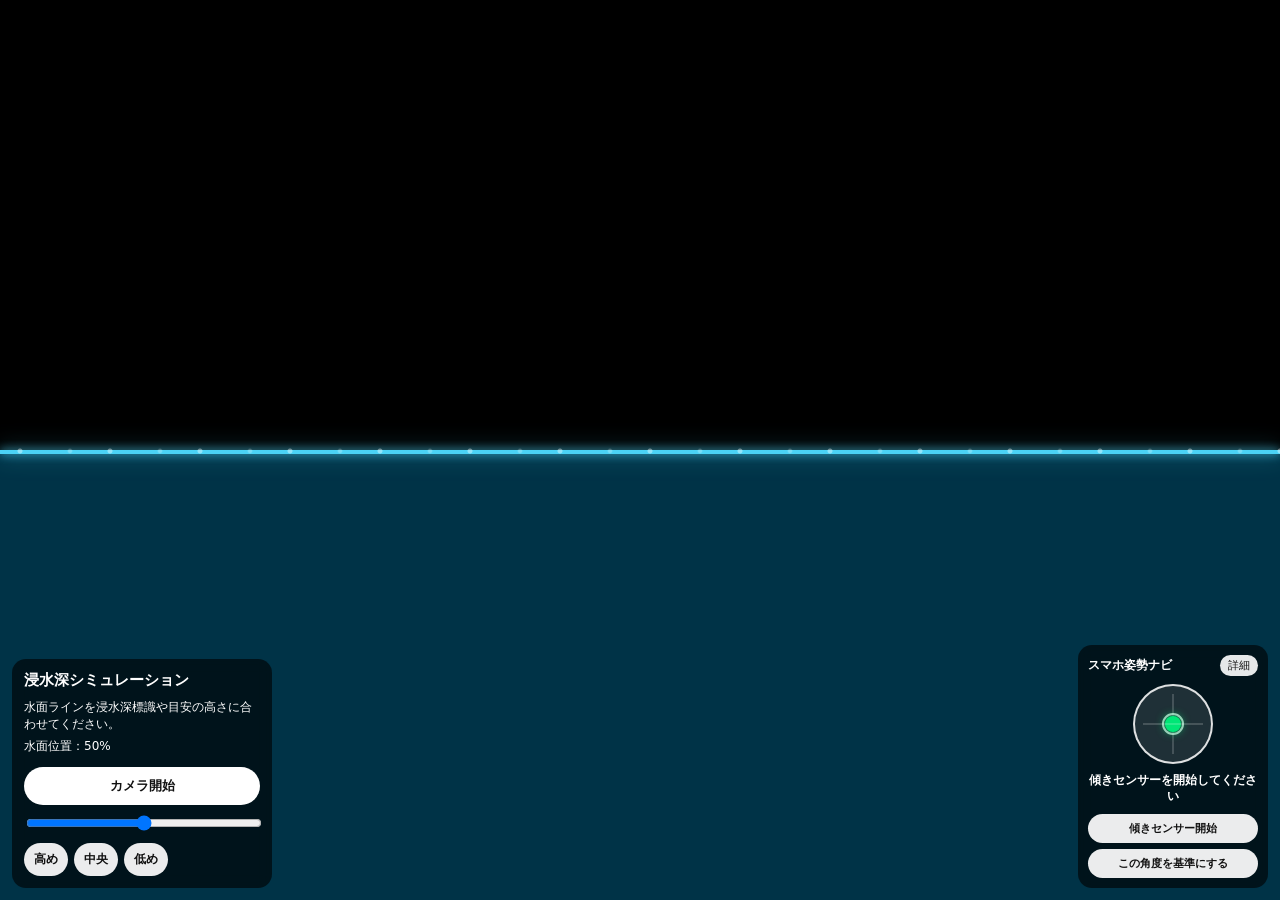
<file: index.html>
<!DOCTYPE html>
<html lang="ja">
<head>
  <meta charset="UTF-8" />
  <meta name="viewport" content="width=device-width, initial-scale=1.0, viewport-fit=cover" />
  <title>Web版 浸水深シミュレーション</title>

  <!-- 既存CSSがある場合は残してください -->
  <!-- <link rel="stylesheet" href="./style.css"> -->

  <!-- スマホ姿勢ナビ用CSS -->
  <link rel="stylesheet" href="./postureGuide.css">

  <style>
    html,
    body {
      margin: 0;
      padding: 0;
      width: 100%;
      height: 100%;
      overflow: hidden;
      background: #000;
      font-family: system-ui, -apple-system, BlinkMacSystemFont, "Segoe UI", sans-serif;
      touch-action: none;
    }

    /* カメラ映像 */
    #cameraVideo {
      position: fixed;
      inset: 0;
      width: 100%;
      height: 100%;
      object-fit: cover;
      background: #000;
      z-index: 1;
    }

    /* 水中フィルター */
    #waterFilter {
      position: fixed;
      left: 0;
      right: 0;
      top: 50%;
      bottom: 0;
      background: rgba(0, 160, 220, 0.32);
      backdrop-filter: blur(1px);
      -webkit-backdrop-filter: blur(1px);
      z-index: 2;
      pointer-events: none;
    }

    /* 水面ライン */
    #waterLine {
      position: fixed;
      left: 0;
      right: 0;
      top: 50%;
      height: 4px;
      background: rgba(80, 220, 255, 0.95);
      box-shadow:
        0 0 10px rgba(80, 220, 255, 0.9),
        0 0 22px rgba(80, 220, 255, 0.55);
      z-index: 3;
      pointer-events: none;
    }

    /* 簡易波表現 */
    #waterLine::before {
      content: "";
      position: absolute;
      left: 0;
      top: -8px;
      width: 200%;
      height: 18px;
      background:
        radial-gradient(circle at 20px 9px, rgba(255,255,255,0.8) 0 2px, transparent 3px),
        radial-gradient(circle at 70px 9px, rgba(255,255,255,0.5) 0 1.5px, transparent 3px);
      background-size: 90px 18px;
      opacity: 0.5;
      animation: waveMove 4s linear infinite;
    }

    @keyframes waveMove {
      from {
        transform: translateX(0);
      }
      to {
        transform: translateX(-90px);
      }
    }

    /* 既存UI想定 */
    #controlPanel {
      position: fixed;
      left: 12px;
      bottom: 12px;
      width: min(56vw, 260px);
      padding: 12px;
      border-radius: 14px;
      background: rgba(0, 0, 0, 0.62);
      color: #fff;
      z-index: 20;
      box-sizing: border-box;
      backdrop-filter: blur(6px);
      -webkit-backdrop-filter: blur(6px);
    }

    #controlPanel h1 {
      margin: 0 0 8px;
      font-size: 15px;
      line-height: 1.3;
    }

    #controlPanel p {
      margin: 4px 0;
      font-size: 12px;
      line-height: 1.45;
    }

    .control-row {
      display: flex;
      gap: 6px;
      margin-top: 8px;
      flex-wrap: wrap;
    }

    .control-row button {
      border: none;
      border-radius: 999px;
      padding: 8px 10px;
      font-size: 12px;
      font-weight: 700;
      background: rgba(255, 255, 255, 0.92);
      color: #111;
    }

    .height-slider-wrap {
      margin-top: 8px;
    }

    #waterHeightSlider {
      width: 100%;
    }

    #cameraStartBtn {
      width: 100%;
      margin-top: 8px;
      border: none;
      border-radius: 999px;
      padding: 10px;
      font-weight: 700;
      background: #ffffff;
      color: #111;
    }

    @media (max-width: 420px) {
      #controlPanel {
        width: calc(100vw - 210px);
        min-width: 140px;
        padding: 10px;
      }

      #controlPanel h1 {
        font-size: 13px;
      }

      #controlPanel p {
        font-size: 11px;
      }

      .control-row button {
        padding: 7px 8px;
        font-size: 11px;
      }
    }
  </style>
</head>

<body>
  <!-- カメラ映像 -->
  <video id="cameraVideo" autoplay playsinline muted></video>

  <!-- 水中フィルター -->
  <div id="waterFilter"></div>

  <!-- 水面ライン -->
  <div id="waterLine"></div>

  <!-- 既存UI想定 -->
  <div id="controlPanel">
    <h1>浸水深シミュレーション</h1>
    <p>水面ラインを浸水深標識や目安の高さに合わせてください。</p>
    <p id="heightLabel">水面位置：50%</p>

    <button id="cameraStartBtn" type="button">カメラ開始</button>

    <div class="height-slider-wrap">
      <input id="waterHeightSlider" type="range" min="10" max="90" value="50">
    </div>

    <div class="control-row">
      <button type="button" data-height="30">高め</button>
      <button type="button" data-height="50">中央</button>
      <button type="button" data-height="70">低め</button>
    </div>
  </div>

  <!-- スマホ姿勢ナビUI -->
  <div id="postureGuide" class="posture-guide">
    <div class="posture-header">
      <span class="posture-title">スマホ姿勢ナビ</span>
      <button id="postureToggleDebug" class="posture-small-btn" type="button">詳細</button>
    </div>

    <div class="posture-level">
      <div class="posture-target"></div>
      <div id="postureBubble" class="posture-bubble"></div>
    </div>

    <div id="postureStatus" class="posture-status">
      傾きセンサーを開始してください
    </div>

    <div id="postureDebug" class="posture-debug hidden">
      beta: -- / gamma: --<br>
      diffBeta: -- / diffGamma: --
    </div>

    <div class="posture-buttons">
      <button id="postureStartBtn" type="button">傾きセンサー開始</button>
      <button id="postureCalibrateBtn" type="button">この角度を基準にする</button>
    </div>
  </div>

  <script>
    /*
      既存のカメラ表示・水面ライン調整処理の簡易版です。
      すでに既存JSがある場合、このscript部分は無理に置き換えず、
      既存処理を残してください。
    */

    const cameraVideo = document.getElementById("cameraVideo");
    const cameraStartBtn = document.getElementById("cameraStartBtn");
    const waterLine = document.getElementById("waterLine");
    const waterFilter = document.getElementById("waterFilter");
    const waterHeightSlider = document.getElementById("waterHeightSlider");
    const heightLabel = document.getElementById("heightLabel");

    async function startCamera() {
      try {
        if (!navigator.mediaDevices || !navigator.mediaDevices.getUserMedia) {
          alert("このブラウザではカメラを利用できません。");
          return;
        }

        const stream = await navigator.mediaDevices.getUserMedia({
          video: {
            facingMode: { ideal: "environment" }
          },
          audio: false
        });

        cameraVideo.srcObject = stream;
      } catch (error) {
        console.error("[Camera]", error);
        alert("カメラを開始できませんでした。ブラウザの許可設定を確認してください。");
      }
    }

    function setWaterLinePosition(percent) {
      const safePercent = Math.max(5, Math.min(95, Number(percent)));

      waterLine.style.top = `${safePercent}%`;
      waterFilter.style.top = `${safePercent}%`;

      if (heightLabel) {
        heightLabel.textContent = `水面位置：${safePercent}%`;
      }

      if (waterHeightSlider) {
        waterHeightSlider.value = safePercent;
      }
    }

    if (cameraStartBtn) {
      cameraStartBtn.addEventListener("click", startCamera);
    }

    if (waterHeightSlider) {
      waterHeightSlider.addEventListener("input", (event) => {
        setWaterLinePosition(event.target.value);
      });
    }

    document.querySelectorAll("[data-height]").forEach((button) => {
      button.addEventListener("click", () => {
        setWaterLinePosition(button.dataset.height);
      });
    });

    // 初期位置
    setWaterLinePosition(50);
  </script>

  <!-- スマホ姿勢ナビ用JS -->
  <script src="./postureGuide.js"></script>
</body>
</html>
</file>
<file: postureGuide.css>
/* スマホ姿勢ナビ */
.posture-guide {
  position: fixed;
  right: 12px;
  bottom: 12px;
  width: 190px;
  padding: 10px;
  border-radius: 14px;
  background: rgba(0, 0, 0, 0.62);
  color: #fff;
  z-index: 9999;
  font-family: system-ui, -apple-system, BlinkMacSystemFont, "Segoe UI", sans-serif;
  font-size: 12px;
  box-sizing: border-box;
  backdrop-filter: blur(6px);
  -webkit-backdrop-filter: blur(6px);
}

.posture-header {
  display: flex;
  justify-content: space-between;
  align-items: center;
  margin-bottom: 8px;
}

.posture-title {
  font-weight: 700;
  font-size: 12px;
}

.posture-small-btn {
  border: none;
  border-radius: 999px;
  padding: 3px 8px;
  font-size: 11px;
  background: rgba(255, 255, 255, 0.9);
  color: #111;
}

.posture-level {
  position: relative;
  width: 76px;
  height: 76px;
  margin: 0 auto 8px;
  border: 2px solid rgba(255, 255, 255, 0.85);
  border-radius: 50%;
  background: rgba(255, 255, 255, 0.12);
}

.posture-level::before,
.posture-level::after {
  content: "";
  position: absolute;
  background: rgba(255, 255, 255, 0.35);
}

.posture-level::before {
  left: 50%;
  top: 8px;
  bottom: 8px;
  width: 1px;
  transform: translateX(-50%);
}

.posture-level::after {
  top: 50%;
  left: 8px;
  right: 8px;
  height: 1px;
  transform: translateY(-50%);
}

.posture-target {
  position: absolute;
  left: 50%;
  top: 50%;
  width: 22px;
  height: 22px;
  transform: translate(-50%, -50%);
  border: 2px solid rgba(255, 255, 255, 0.75);
  border-radius: 50%;
  box-sizing: border-box;
}

.posture-bubble {
  position: absolute;
  left: 50%;
  top: 50%;
  width: 16px;
  height: 16px;
  transform: translate(-50%, -50%);
  border-radius: 50%;
  background: #00e676;
  box-shadow: 0 0 10px rgba(0, 230, 118, 0.95);
  transition:
    transform 0.12s linear,
    background 0.15s ease,
    box-shadow 0.15s ease;
}

.posture-status {
  min-height: 34px;
  line-height: 1.35;
  text-align: center;
  font-weight: 700;
  margin-bottom: 8px;
}

.posture-debug {
  font-size: 10px;
  line-height: 1.35;
  opacity: 0.8;
  margin-bottom: 8px;
  word-break: break-word;
}

.posture-debug.hidden {
  display: none;
}

.posture-buttons {
  display: flex;
  gap: 6px;
  flex-direction: column;
}

.posture-buttons button {
  border: none;
  border-radius: 999px;
  padding: 7px 8px;
  font-size: 11px;
  font-weight: 700;
  background: rgba(255, 255, 255, 0.92);
  color: #111;
}

.posture-guide.posture-ok {
  border: 1px solid rgba(0, 230, 118, 0.8);
}

.posture-guide.posture-warn {
  border: 1px solid rgba(255, 215, 64, 0.9);
}

.posture-guide.posture-danger {
  border: 1px solid rgba(255, 82, 82, 0.95);
}

/* 小さい画面では少し縮小 */
@media (max-width: 420px) {
  .posture-guide {
    width: 170px;
    right: 8px;
    bottom: 8px;
    padding: 8px;
  }

  .posture-level {
    width: 68px;
    height: 68px;
  }

  .posture-status {
    font-size: 11px;
  }
}
</file>
